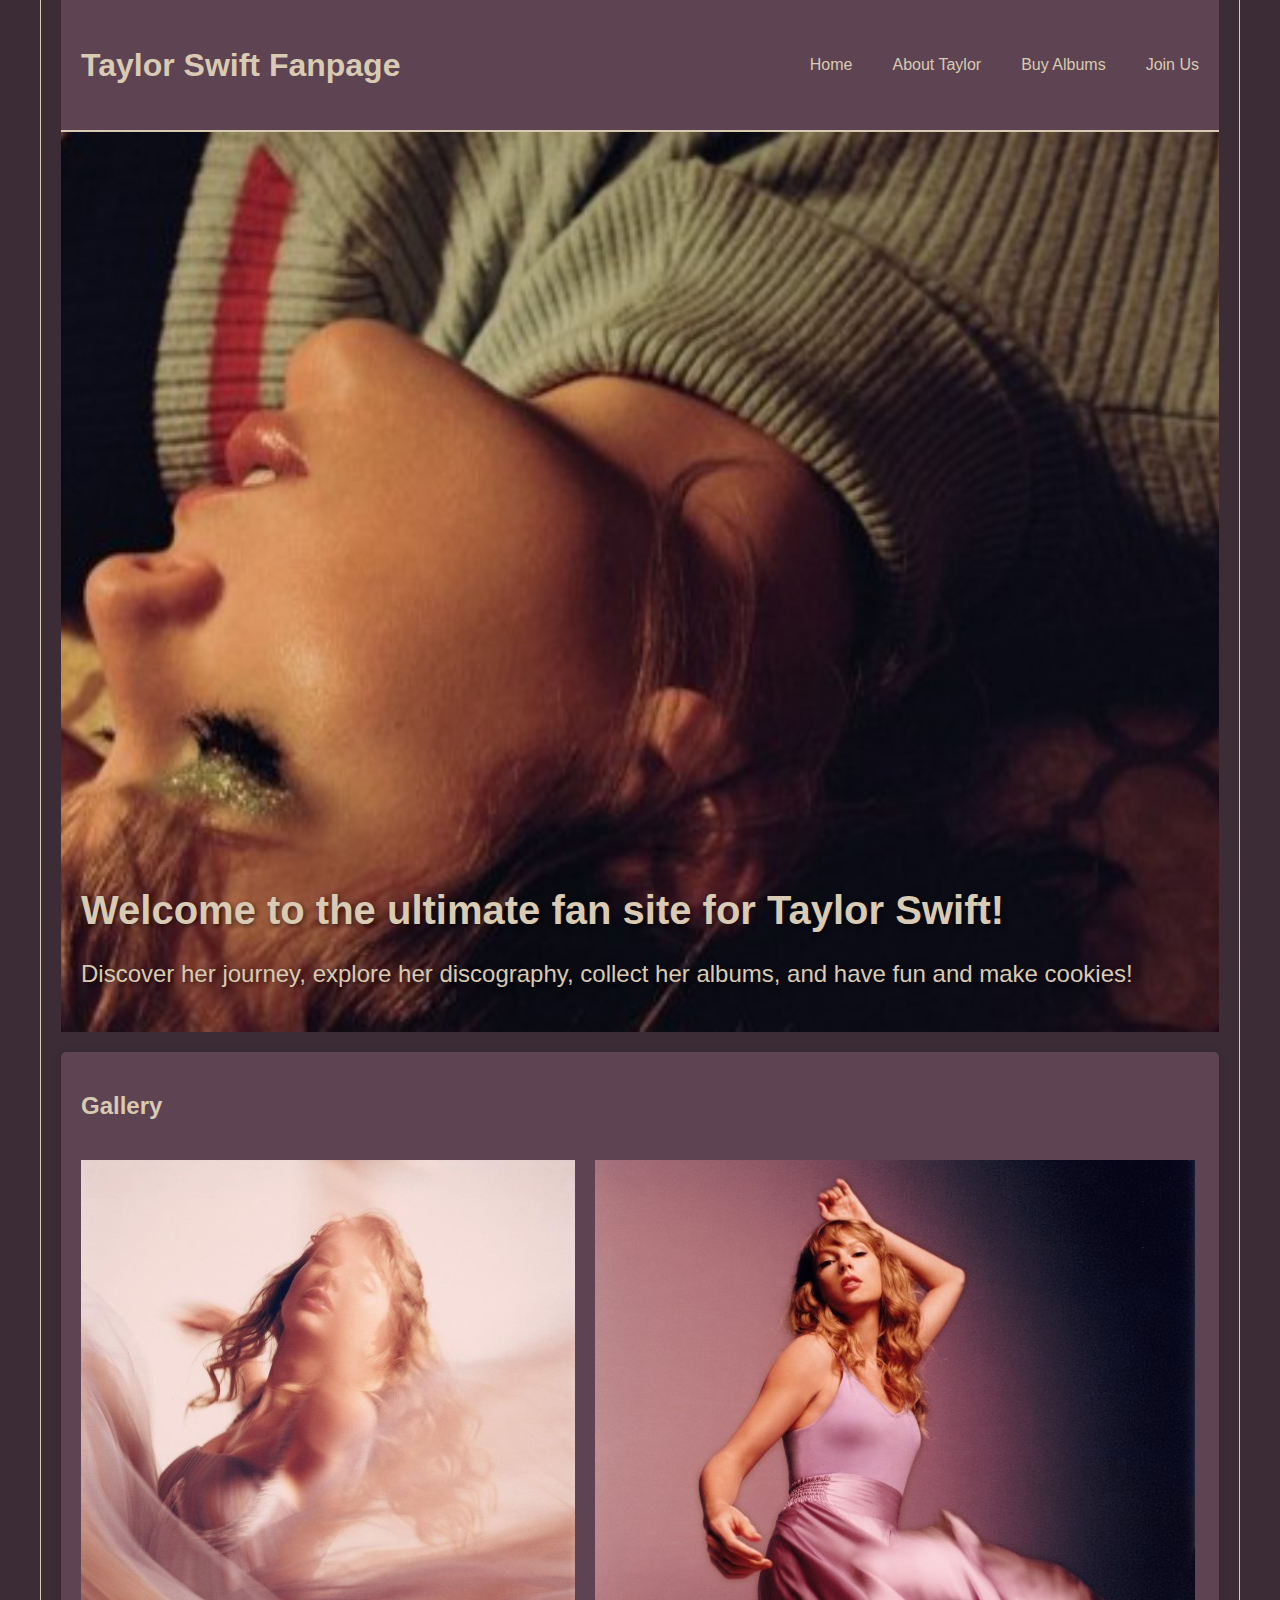
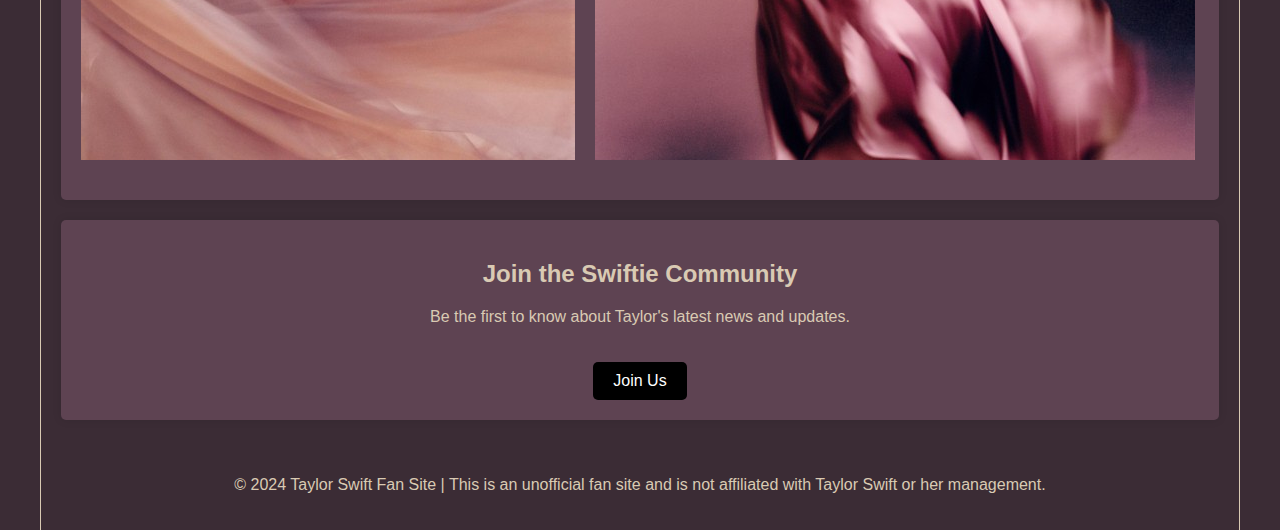
<file: index.html>
<!DOCTYPE html>
<html>
<head>
    <link rel="stylesheet" type="text/css" href="styles.css">
    <link href="https://fonts.googleapis.com/css2?family=Pacifico&display=swap" rel="stylesheet">
    <title>Taylor Swift Fan Site</title>
</head>

<body>
    <div class="container" >

        <header>
            <div class="header-content">
                <h2 class="logo-text">Taylor Swift Fanpage</h1>
                <nav>
                    <ul>
                        <li><a href="index.html">Home</a></li>
                        <li><a href="about.html">About Taylor</a></li>
                        <li><a href="albums.html">Buy Albums</a></li>
                        <li><a href="contact.html">Join Us</a></li>
                    </ul>
                </nav>
            </div>
        </header>


        
    
        <main>
            <section class="hero">
                
                <img src="taylor_swift_3.jpg" alt="Taylor Swift">
                <div class="hero-text">
                    <h1>Welcome to the ultimate fan site for Taylor Swift!</h1>
                    <p>Discover her journey, explore her discography, collect her albums, and have fun and make cookies!</p>
                </div>
            </section>
    
            <section class="gallery">
                <h2>Gallery</h2>
                <div class="image-grid">
                    
                    
                    <img src="taylor_swift_11.jpeg" alt="Taylor Swift">
                  
                    <img src="taylor_swift_9.jpeg" alt="Taylor Swift">

                    
                   

                    <img src="taylor_swift_10.jpg" alt="Taylor Swift">
                    <img src="taylor_swift_5.jpg" alt="Taylor Swift">
                    
                    
                    
                    <img src="taylor_swift_12.jpg" alt="Taylor Swift">
                    <img src="taylor_swift_14.jpg" alt="Taylor Swift">


                    <img src="taylor_swift_7.jpg" alt="Taylor Swift">
                    <!-- <img src="taylor_swift_6.jpg" alt="Taylor Swift">
                    <img src="flower.jpeg" alt="Taylor Swift">
                    <img src="taylor_swift_9.jpg" alt="Taylor Swift">
                    <img src="taylor_swift_4.jpg" alt="Taylor Swift"> -->
                  
                </div>
            </section>
    
            <section class="cta">
                <h2>Join the Swiftie Community</h2>
                <p>Be the first to know about Taylor's latest news and updates.</p>
                <a href="contact.html" class="cta-button">Join Us</a>
            </section>
        </main>
    
        <footer>
            <p>© 2024 Taylor Swift Fan Site | This is an unofficial fan site and is not affiliated with Taylor Swift or her management.</p>
        </footer>
    </div>
</body>
</html>
</file>
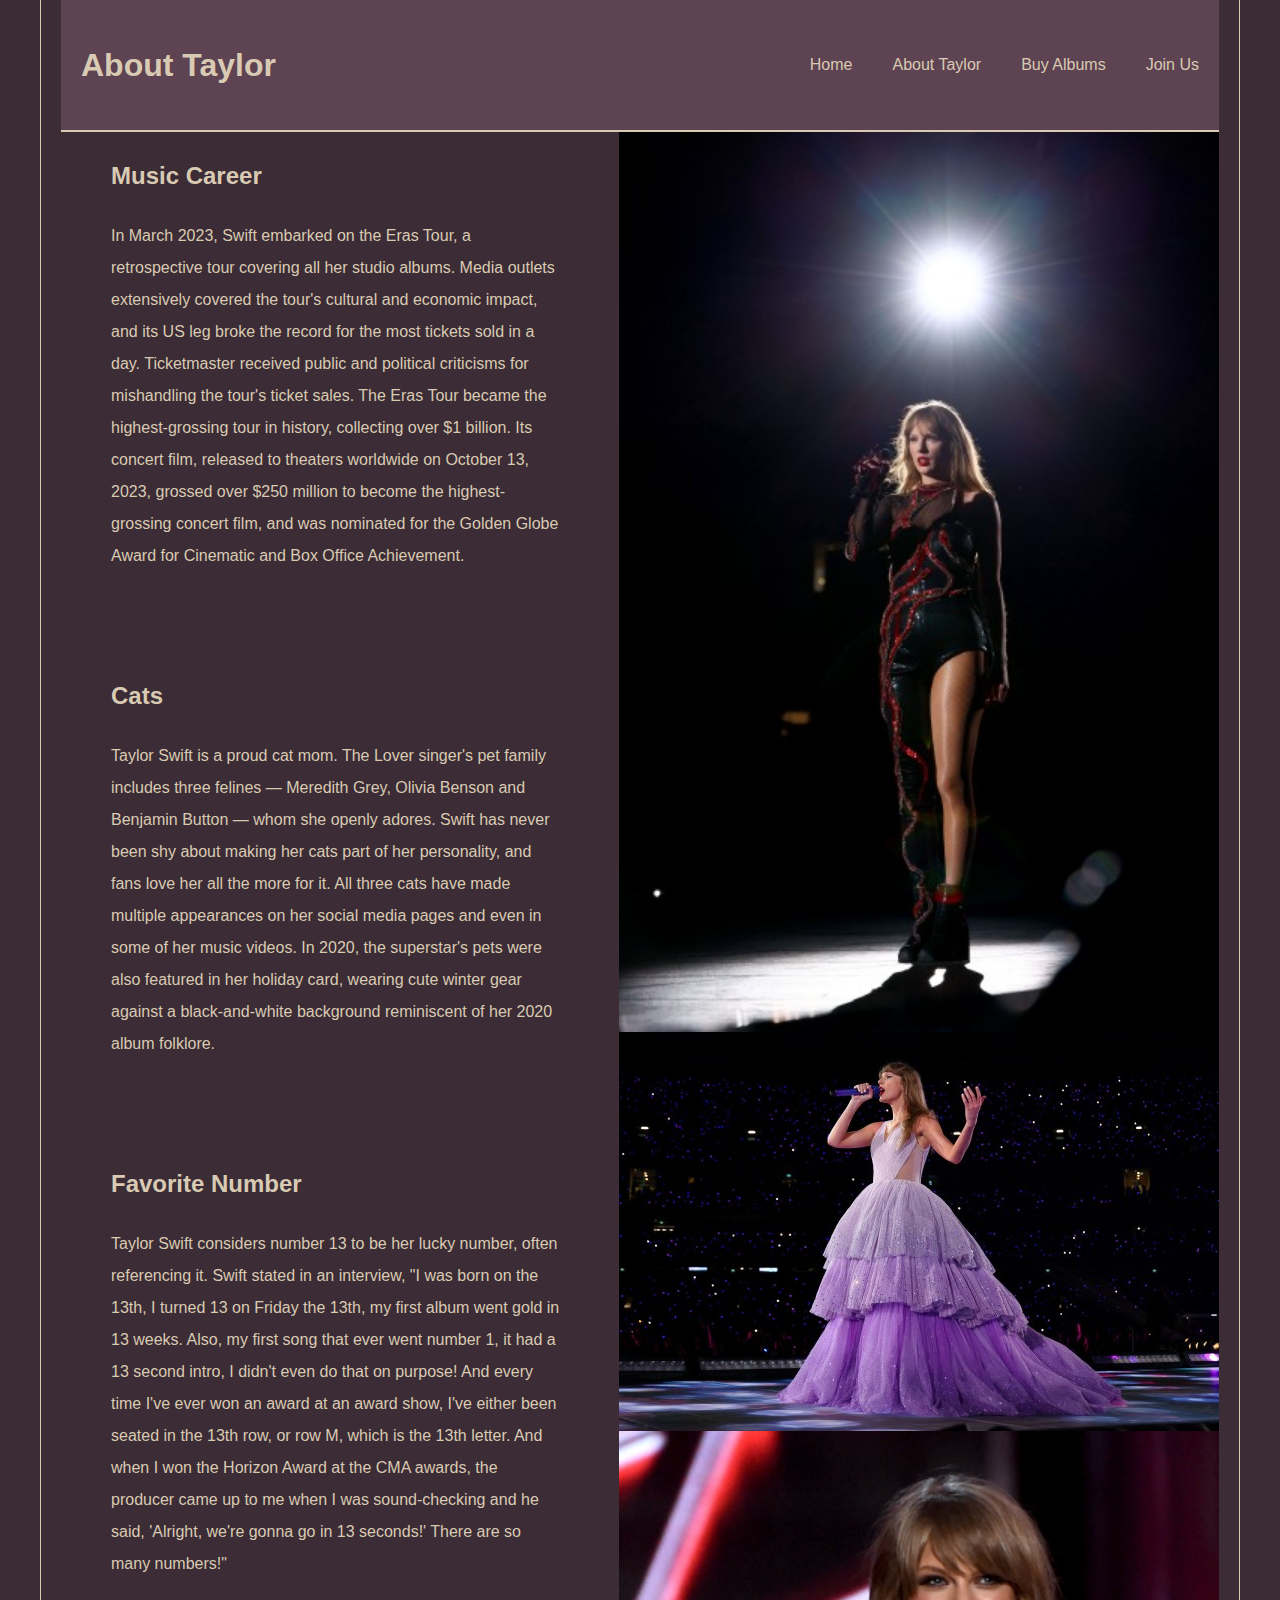
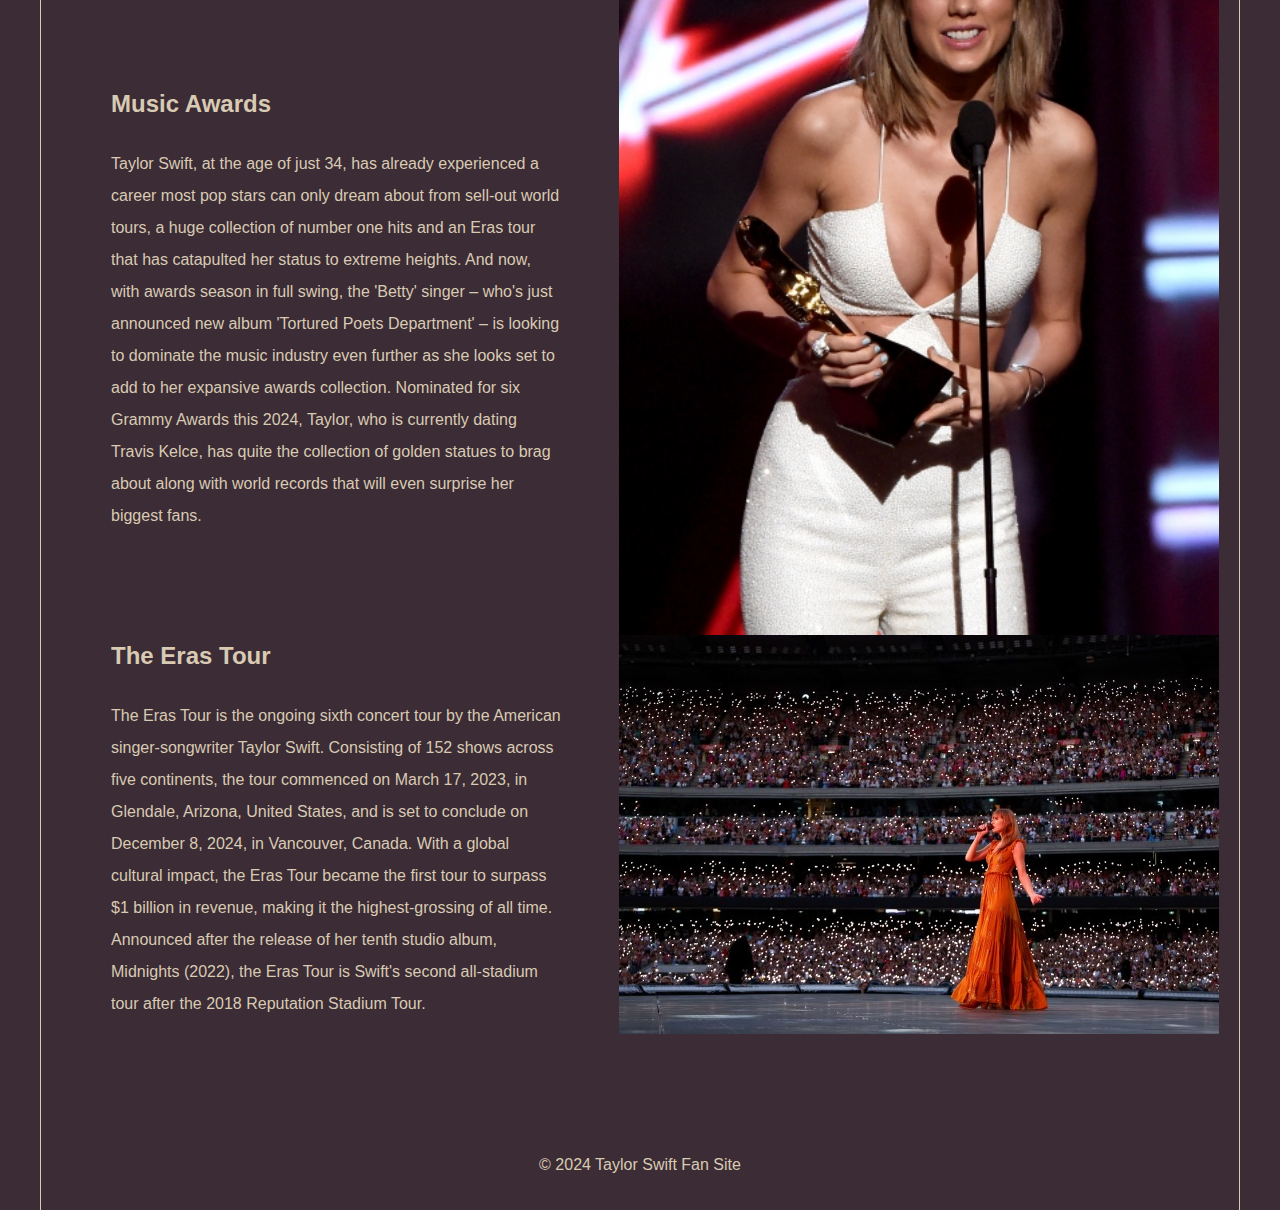
<file: about.html>
<!DOCTYPE html>
<html>
<head>
    <link rel="stylesheet" type="text/css" href="styles.css">
    <title>About Taylor - Taylor Swift Fan Site</title>
</head>
<body>
    <div class="container">
        <header>
            <div class="header-content">
                <h2 class="logo-text">About Taylor</h1>
                <nav>
                    <ul>
                        <li><a href="index.html">Home</a></li>
                        <li><a href="about.html">About Taylor</a></li>
                        <li><a href="albums.html">Buy Albums</a></li>
                        <li><a href="contact.html">Join Us</a></li>
                    </ul>
                </nav>
            </div>
        </header>

     
     <div class="taylor-info-grid">
        <div class="text-section">

            <section>
                <h2>Music Career</h2>
                <p>In March 2023, Swift embarked on the Eras Tour, a retrospective tour covering all her studio albums. Media outlets extensively covered the tour's cultural and economic impact, and its US leg broke the record for the most tickets sold in a day. Ticketmaster received public and political criticisms for mishandling the tour's ticket sales. The Eras Tour became the highest-grossing tour in history, collecting over $1 billion. Its concert film, released to theaters worldwide on October 13, 2023, grossed over $250 million to become the highest-grossing concert film, and was nominated for the Golden Globe Award for Cinematic and Box Office Achievement. </p>
            </section>

            <section>
                <h2>Cats</h2>
                <p>Taylor Swift is a proud cat mom.

                    The Lover singer's pet family includes three felines — Meredith Grey, Olivia Benson and Benjamin Button — whom she openly adores.
                    
                    Swift has never been shy about making her cats part of her personality, and fans love her all the more for it. All three cats have made multiple appearances on her social media pages and even in some of her music videos. In 2020, the superstar's pets were also featured in her holiday card, wearing cute winter gear against a black-and-white background reminiscent of her 2020 album folklore.</p>

            </section>

            <section>
                <h2>Favorite Number</h2>
                <p>Taylor Swift considers number 13 to be her lucky number, often referencing it.

                    Swift stated in an interview, "I was born on the 13th, I turned 13 on Friday the 13th, my first album went gold in 13 weeks. Also, my first song that ever went number 1, it had a 13 second intro, I didn't even do that on purpose! And every time I've ever won an award at an award show, I've either been seated in the 13th row, or row M, which is the 13th letter. And when I won the Horizon Award at the CMA awards, the producer came up to me when I was sound-checking and he said, 'Alright, we're gonna go in 13 seconds!' There are so many numbers!"</p>
            </section>

            <section>
                <h2>Music Awards</h2>
                <p>Taylor Swift, at the age of just 34, has already experienced a career most pop stars can only dream about from sell-out world tours, a huge collection of number one hits and an Eras tour that has catapulted her status to extreme heights.

                    And now, with awards season in full swing, the 'Betty' singer – who's just announced new album 'Tortured Poets Department' – is looking to dominate the music industry even further as she looks set to add to her expansive awards collection.
                    
                    Nominated for six Grammy Awards this 2024, Taylor, who is currently dating Travis Kelce, has quite the collection of golden statues to brag about along with world records that will even surprise her biggest fans.</p>
            </section>
            
            <section>
                <h2>The Eras Tour</h2>
                <p>The Eras Tour is the ongoing sixth concert tour by the American singer-songwriter Taylor Swift. Consisting of 152 shows across five continents, the tour commenced on March 17, 2023, in Glendale, Arizona, United States, and is set to conclude on December 8, 2024, in Vancouver, Canada. With a global cultural impact, the Eras Tour became the first tour to surpass $1 billion in revenue, making it the highest-grossing of all time.

                    Announced after the release of her tenth studio album, Midnights (2022), the Eras Tour is Swift's second all-stadium tour after the 2018 Reputation Stadium Tour.</p>
            </section>

        </div>

        
        <div class="taylor-image-gallery">

            <img src="about3.jpg" alt="">
            <img src="about1.jpg" alt="">
            
            <img src="music_awards.jpg" alt="Taylor Swift's Music Awards">
            <img src="tours.jpg" alt="Taylor Swift's Tours">
            
        </div>
    </div>

     
    
       
    <div>
     <footer>
         <p>© 2024 Taylor Swift Fan Site</p>
     </footer>
    </div>
 </body>
</html>
</file>
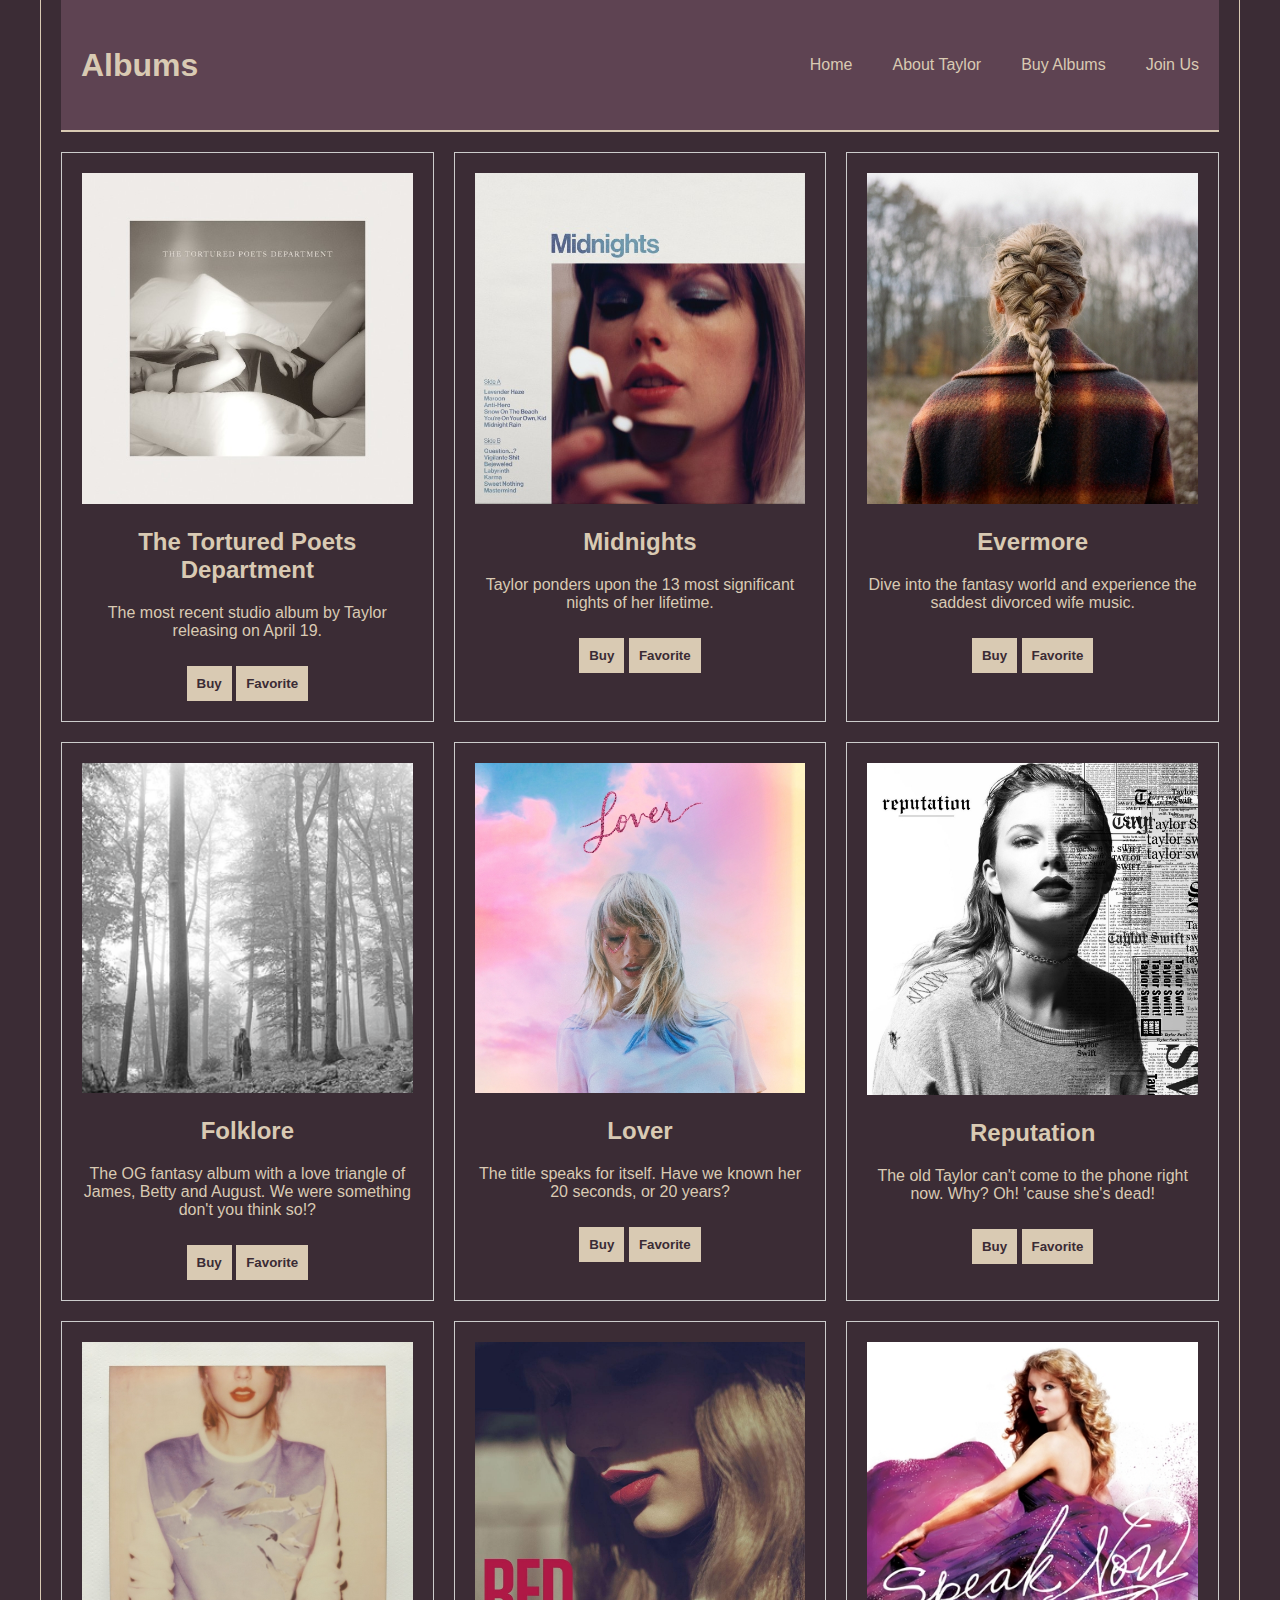
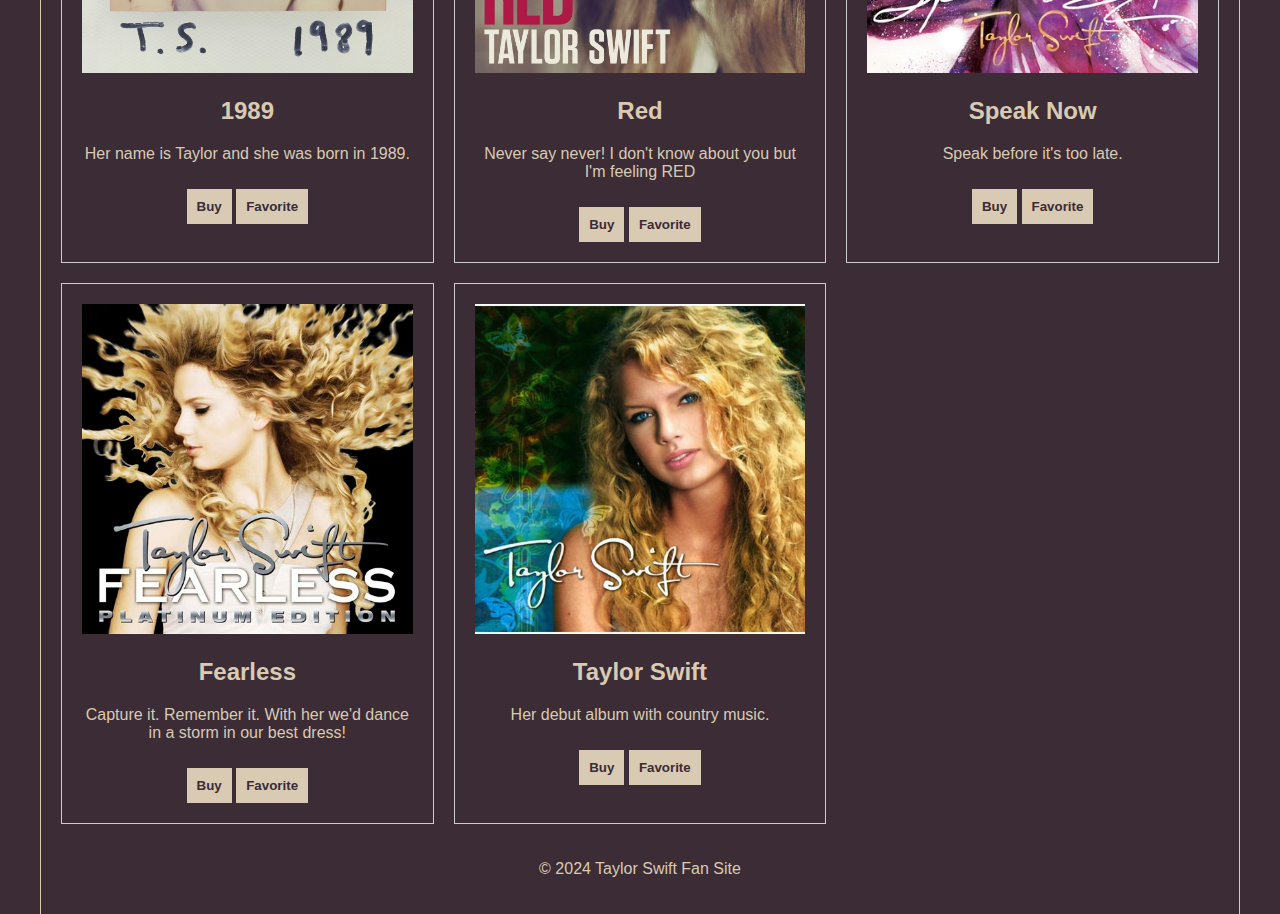
<file: albums.html>
<!DOCTYPE html>
<html>
<head>
    <link rel="stylesheet" type="text/css" href="styles.css">
    <title>Albums - Taylor Swift Fan Site</title>
</head>
<body>
    <div class="container">
        <header>
            <div class="header-content">
                <h2 class="logo-text">Albums</h1>
                <nav>
                    <ul>
                        <li><a href="index.html">Home</a></li>
                        <li><a href="about.html">About Taylor</a></li>
                        <li><a href="albums.html">Buy Albums</a></li>
                        <li><a href="contact.html">Join Us</a></li>
                    </ul>
                </nav>
            </div>
        </header>
 
     <div class="album-grid">

        <div class="album-card">
            <img src="ttpd.jpg" alt="Midnights Album Cover">
            <h2>The Tortured Poets Department</h2>
            <p>The most recent studio album by Taylor releasing on April 19.</p>
            <button class="buy-button">Buy</button>
            <button class="favorite-button">Favorite</button>
        </div>

        <div class="album-card">
            <img src="midnights.jpg" alt="Midnights Album Cover">
            <h2>Midnights</h2>
            <p>Taylor ponders upon the 13 most significant nights of her lifetime.</p>
            <button class="buy-button">Buy</button>
            <button class="favorite-button">Favorite</button>
        </div>

        <div class="album-card">
            <img src="evermore.jpg" alt="Midnights Album Cover">
            <h2>Evermore</h2>
            <p>Dive into the fantasy world and experience the saddest divorced wife music.</p>
            <button class="buy-button">Buy</button>
            <button class="favorite-button">Favorite</button>
        </div>

        <div class="album-card">
            <img src="folklore.png" alt="Midnights Album Cover">
            <h2>Folklore</h2>
            <p>The OG fantasy album with a love triangle of James, Betty and August. We were something don't you think so!?</p>
            <button class="buy-button">Buy</button>
            <button class="favorite-button">Favorite</button>
        </div>

        <div class="album-card">
            <img src="lover.jpg" alt="Midnights Album Cover">
            <h2>Lover</h2>
            <p>The title speaks for itself. Have we known her 20 seconds, or 20 years?</p>
            <button class="buy-button">Buy</button>
            <button class="favorite-button">Favorite</button>
        </div>

        <div class="album-card">
            <img src="reputation.jpg" alt="Midnights Album Cover">
            <h2>Reputation</h2>
            <p>The old Taylor can't come to the phone right now. Why? Oh! 'cause she's dead!</p>
            <button class="buy-button">Buy</button>
            <button class="favorite-button">Favorite</button>
        </div>

        <div class="album-card">
            <img src="1989.jpg" alt="Midnights Album Cover">
            <h2>1989</h2>
            <p>Her name is Taylor and she was born in 1989.</p>
            <button class="buy-button">Buy</button>
            <button class="favorite-button">Favorite</button>
        </div>

        <div class="album-card">
            <img src="red.jpg" alt="Midnights Album Cover">
            <h2>Red</h2>
            <p>Never say never! I don't know about you but I'm feeling RED</p>
            <button class="buy-button">Buy</button>
            <button class="favorite-button">Favorite</button>
        </div>

        <div class="album-card">
            <img src="speaknow.jpg" alt="Midnights Album Cover">
            <h2>Speak Now</h2>
            <p>Speak before it's too late.</p>
            <button class="buy-button">Buy</button>
            <button class="favorite-button">Favorite</button>
        </div>

        <div class="album-card">
            <img src="fearless.jpg" alt="Midnights Album Cover">
            <h2>Fearless</h2>
            <p>Capture it. Remember it. With her we'd dance in a storm in our best dress!</p>
            <button class="buy-button">Buy</button>
            <button class="favorite-button">Favorite</button>
        </div>

        <div class="album-card">
            <img src="taylorswift.jpg" alt="Midnights Album Cover">
            <h2>Taylor Swift</h2>
            <p>Her debut album with country music.</p>
            <button class="buy-button">Buy</button>
            <button class="favorite-button">Favorite</button>
        </div>

     </div>

    <footer>
        <p>© 2024 Taylor Swift Fan Site</p>
    </footer>
   </div>

   
</body>
</html>
</file>
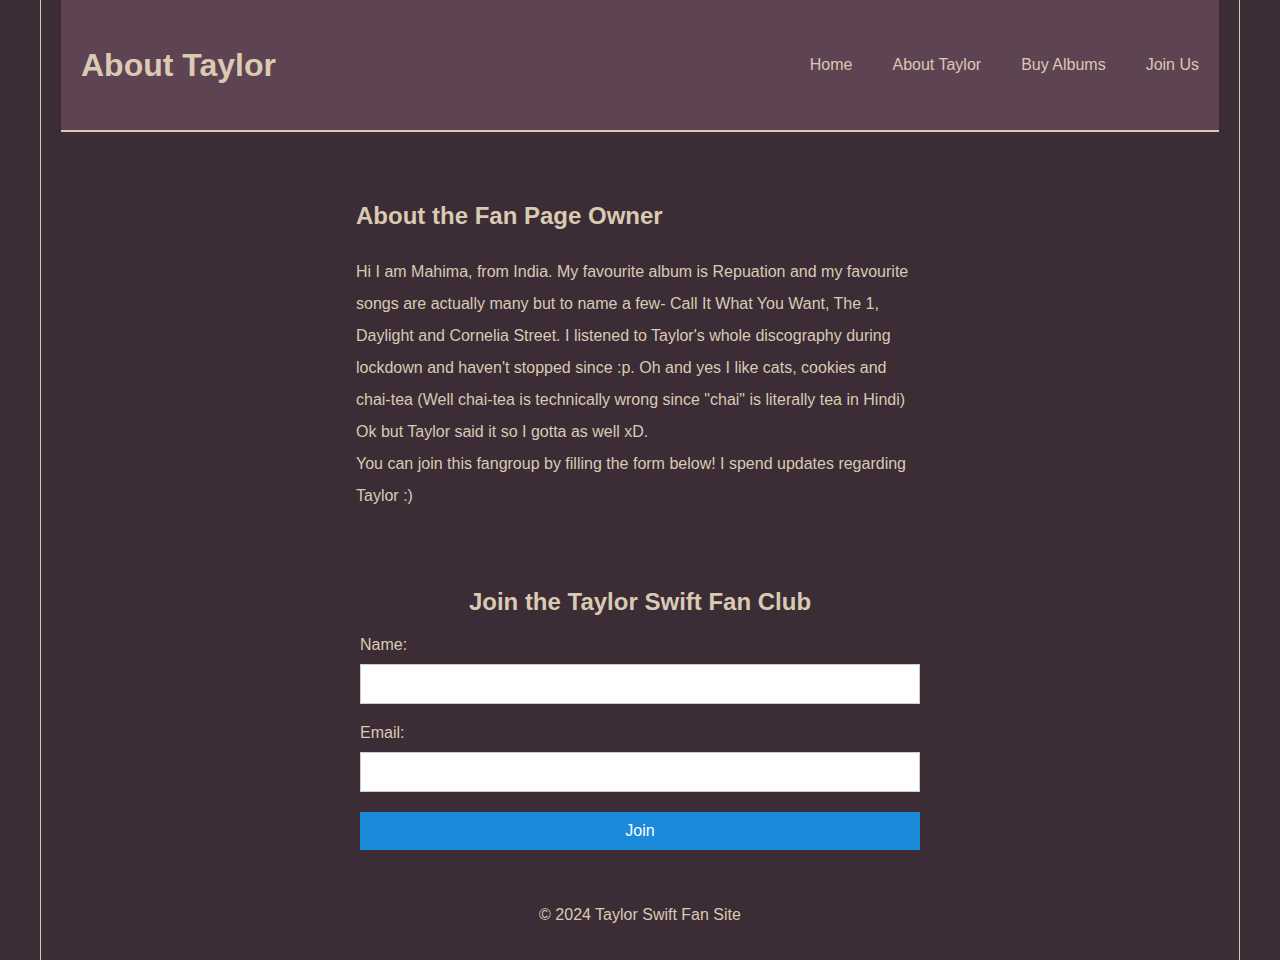
<file: contact.html>
<!DOCTYPE html>
<html>
<head>
    <link rel="stylesheet" type="text/css" href="styles.css">
    <title>Join Us - Taylor Swift Fan Site</title>
</head>
<body>
    <div class="container">
        <header>
            <div class="header-content">
                <h2 class="logo-text">About Taylor</h1>
                <nav>
                    <ul>
                        <li><a href="index.html">Home</a></li>
                        <li><a href="about.html">About Taylor</a></li>
                        <li><a href="albums.html">Buy Albums</a></li>
                        <li><a href="contact.html">Join Us</a></li>
                    </ul>
                </nav>
            </div>
        </header>

 
     <main>

        <section class="about-fan-page">
            <h2>About the Fan Page Owner</h2>
            <p>Hi I am Mahima, from India. My favourite album is Repuation and my favourite songs are actually many but to name a few- Call It What You Want, The 1, Daylight and Cornelia Street. I listened to Taylor's whole discography during lockdown and haven't stopped since :p. Oh and yes I like cats, cookies and chai-tea (Well chai-tea is technically wrong since "chai" is literally tea in Hindi) Ok but Taylor said it so I gotta as well xD. <br>
            You can join this fangroup by filling the form below! I spend updates regarding Taylor :) </p>
        </section>
        
        <section class="join-us">
            <h2>Join the Taylor Swift Fan Club</h2>
            <form>
                <label for="name">Name:</label>
                <input type="text" id="name" name="name">

                <label for="email">Email:</label>
                <input type="email" id="email" name="email">

                <input type="submit" value="Join">
            </form>
        </section>

        
     </main>

    <footer>
        <p>© 2024 Taylor Swift Fan Site</p>
    </footer>
   </div>
</body>
</html>
</file>
<file: styles.css>
body {
    font-family: 'Brush Script MT';
    margin: 0;
    padding: 0;
    box-sizing: border-box;
    background-color: #3B2C35; 
    color: #D9CAB3; 
}

* {
    font-family: 'Brush Script MT', Arial, sans-serif;
    box-sizing: border-box;
}

.container {
    max-width: 1200px;
    margin: 0 auto;
    padding: 0 20px;
    border-left: 1px solid #D9CAB3; 
    border-right: 1px solid #D9CAB3; 
}

.info-section {
    display: flex;
    justify-content: space-between;
    align-items: center;
    margin-bottom: 20px;
}

.info-section img {
    max-width: 50%;
    height: auto;
    margin-left: 20px;
}

.taylor-info-grid {
    display: flex;
    justify-content: space-between;
}

.text-section {
    padding-left: 50px;
    width: 500px;
    line-height: 2;
}

.text-section section {
    margin-bottom: 100px;
}

.taylor-image-gallery {
    display: flex;
    flex-direction: column;
    
}

.taylor-image-gallery img {
    max-width: 100%;
    height: auto;
    margin-left: 20px;
}
  


.header-content, .hero, .gallery, .cta, footer {
    width: 100%;
}


.header-content {
    display: flex;
    justify-content: space-between;
    align-items: center;
    padding: 20px;
    background-color: #5E4352; 
    border-bottom: 2px solid #D9CAB3; 
}
.logo {
    height: 50px;
}

nav ul {
    list-style-type: none;
    padding: 0;
    display: flex;
}

nav ul li a {
    text-decoration: none;
    color: #D9CAB3;
    display: block;
    margin-left: 40px;
}

.hero {
    position: relative;
    width: 100%;
    height: 100vh;
    overflow: hidden;
    margin-bottom: 20px;
}

.hero img {
    width: 100%;
    height: 100%;
    object-fit: cover;
}

.hero-text {

    
    justify-content: center;
    position: absolute;
    bottom: 20px;
    left: 20px;
    color: #D9CAB3; 

}

.logo-text {

    font-size: 2em; 
    color: #D9CAB3; 
}

.hero-text h1 {

    font-size: 2.5em; 
    font-weight: bold; 
    text-shadow: 2px 2px 4px rgba(0, 0, 0, 0.5); 
    color: #D9CAB3; 
}

.hero-text p {
    font-size: 1.5em; 
    text-shadow: 2px 2px 4px rgba(0, 0, 0, 0.5); 
    color: #D9CAB3; 
}

.gallery {
    padding: 20px;
    margin-bottom: 20px;
    background-color: #5E4352; 
    border-radius: 5px;
    box-shadow: 0px 0px 10px rgba(0,0,0,0.1);
}
.image-grid {
    display: flex;
    overflow-x: auto;
    gap: 20px;
    padding: 20px 0;
}

.image-grid img {
    flex: 0 0 auto;
    object-fit: cover;
}

.cta {
    padding: 20px;
    margin-bottom: 20px;
    background-color: #5E4352; 
    border-radius: 5px;
    box-shadow: 0px 0px 10px rgba(0,0,0,0.1);
    text-align: center;
}

.cta-button {
    display: inline-block;
    padding: 10px 20px;
    background-color: #000000;
    color: #ffffff;
    text-decoration: none;
    border-radius: 5px;
    margin-top: 20px;
}
.join-us {
    width: 100%;
    max-width: 600px;
    margin: 0 auto;
    padding: 20px;
    box-sizing: border-box;
}

.join-us h2 {
    text-align: center;
    margin-bottom: 20px;
}

.join-us form {
    display: flex;
    flex-direction: column;
}

.about-fan-page {
    margin-top: 20px;
    padding: 20px;
    margin-left: 275px;
    margin-right: 275px;
   line-height: 2;

}

.about-fan-page h2 {
    margin-bottom: 10px;
}

.about-fan-page p {
    font-size: 16px;
}

.join-us label {
    margin-bottom: 10px;
}

.join-us input[type="text"], .join-us input[type="email"] {
    padding: 10px;
    margin-bottom: 20px;
    border: 1px solid #ccc;
    font-size: 16px;
}

.join-us input[type="submit"] {
    padding: 10px;
    background-color: #1c8adb; 
    color: white;
    border: none;
    cursor: pointer;
    font-size: 16px;
}

.join-us input[type="submit"]:hover {
    opacity: 0.8;
}

footer {
    background-color: #3B2C35;
    padding: 20px;
    text-align: center;
    color: #D9CAB3; 
}

.buy-button, .favorite-button {
    margin-top: 10px;
    padding: 10px;
    cursor: pointer;
    border: none;
    color: #3B2C35; 
    font-weight: bold;
    background-color: #D9CAB3; 
}

.buy-button:hover, .favorite-button:hover {
    opacity: 0.8;
}


.album-grid {
    display: grid;
    grid-template-columns: repeat(auto-fill, minmax(350px, 1fr));
    gap: 20px;
    margin-top: 20px;
}

.album-card {
    border: 1px solid #ccc;
    padding: 20px;
    text-align: center;
}

.album-card img {
    width: 100%;
    height: auto;
}

.buy-button, .favorite-button {
    margin-top: 10px;
    padding: 10px;
    cursor: pointer;
}
</file>
